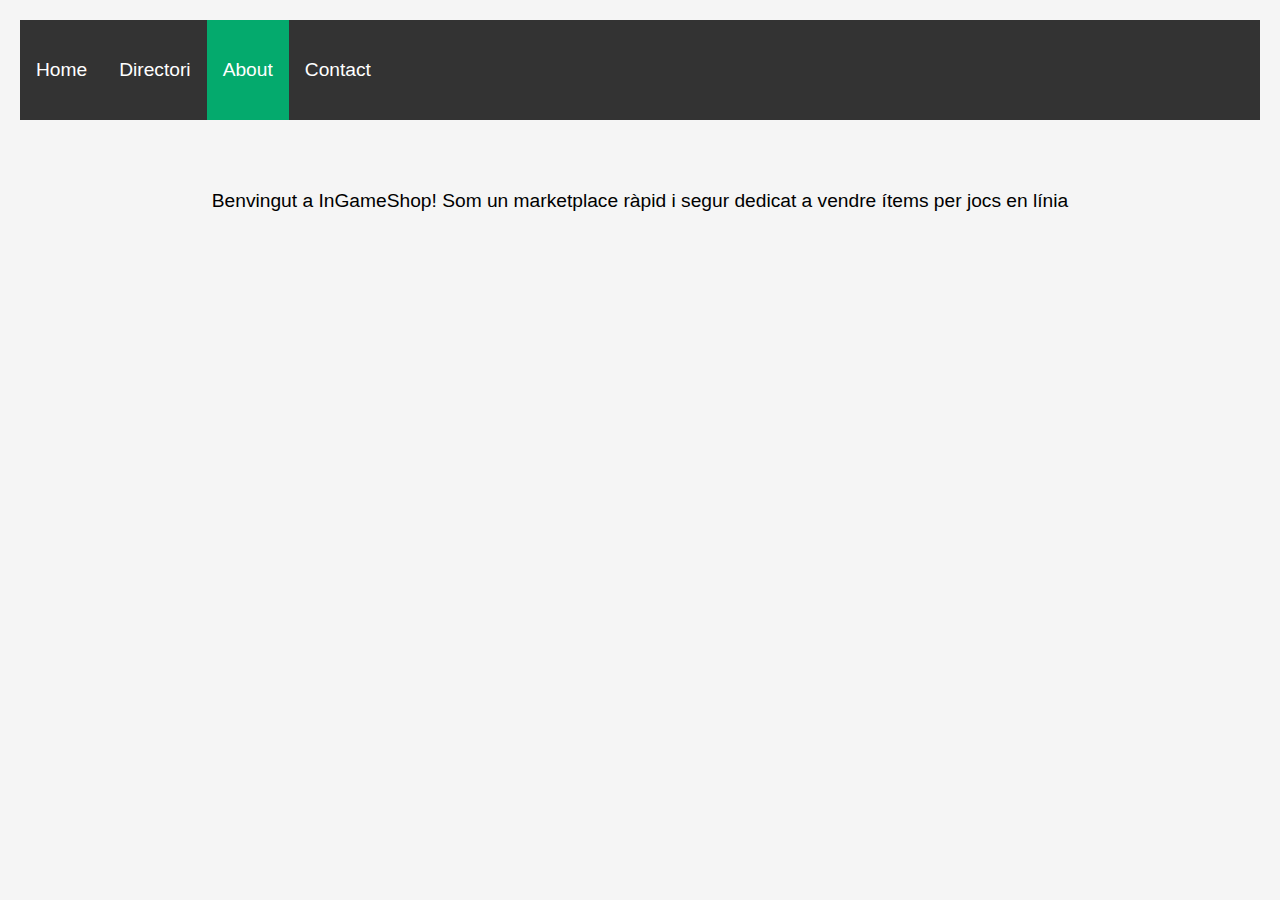
<file: about.html>
<!DOCTYPE html>
<head>
  <link rel="stylesheet" href="styles.css">
    <ul class="navbar">
    <li><a href="index.html">Home</a></li> <!--Benvinguda, destacats, promocions-->
    <li><a href="directori.html">Directori</a></li> <!--Llista de tots els productes amb busqueda-->
    <li><a class="active" href="about.html">About</a></li> <!--About us-->
    <li><a href="contact.html">Contact</a></li> <!--Contacta amb nosaltres-->
  </ul>
</head>
<body>
  <p class="content">
    Benvingut a InGameShop! Som un marketplace ràpid i segur dedicat a vendre ítems per jocs en línia
  </p>
</body>
</html>
</file>
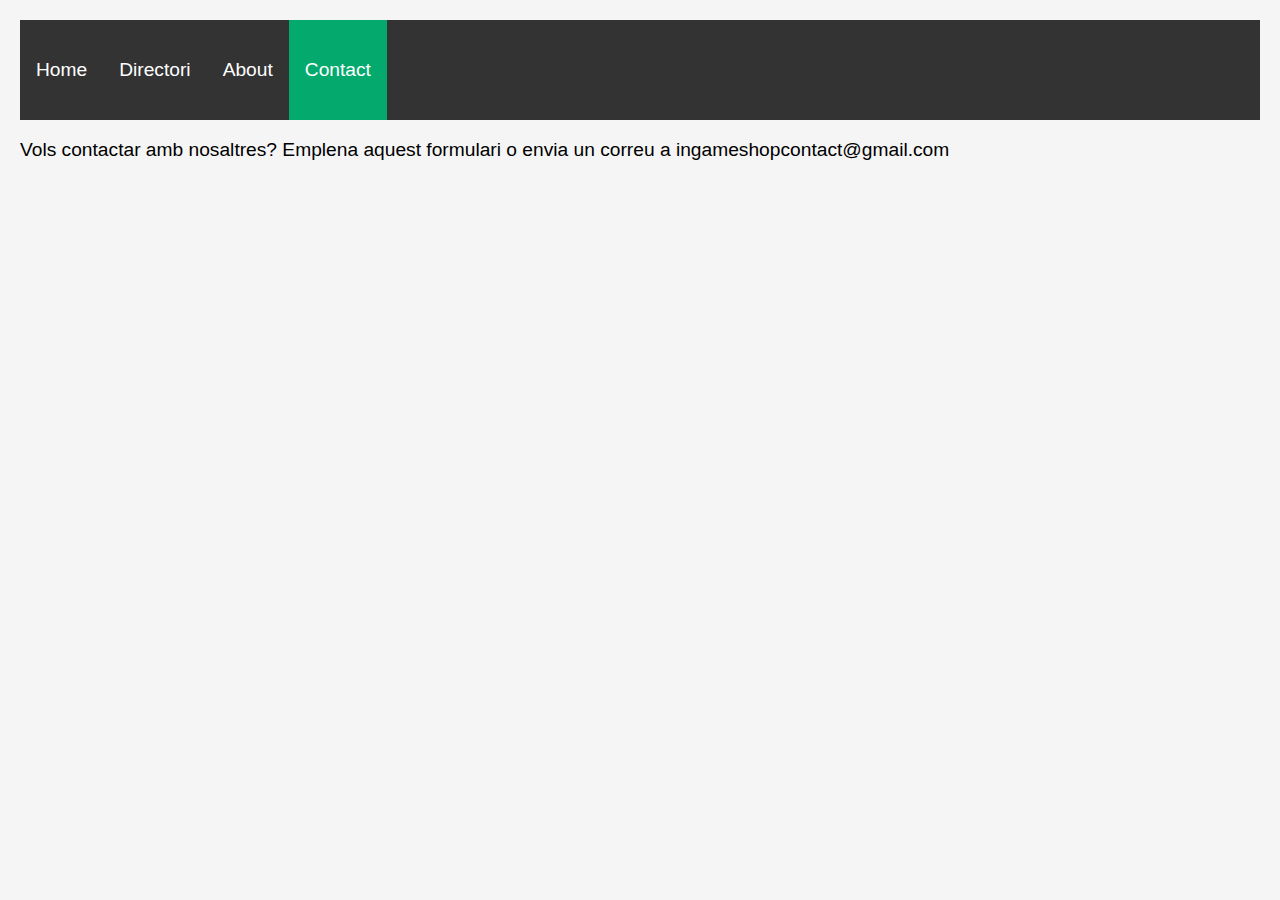
<file: contact.html>
<!DOCTYPE html>
<head>
  <link rel="stylesheet" href="styles.css">
    <ul class="navbar">
    <li><a href="index.html">Home</a></li> <!--Benvinguda, destacats, promocions-->
    <li><a href="directori.html">Directori</a></li> <!--Llista de tots els productes amb busqueda-->
    <li><a href="about.html">About</a></li> <!--About us-->
    <li><a class="active" href="contact.html">Contact</a></li> <!--Contacta amb nosaltres-->
  </ul>
</head>
<body>
  <p>Vols contactar amb nosaltres? Emplena aquest formulari o envia un correu a ingameshopcontact@gmail.com</p>
</body>
</html>
</file>
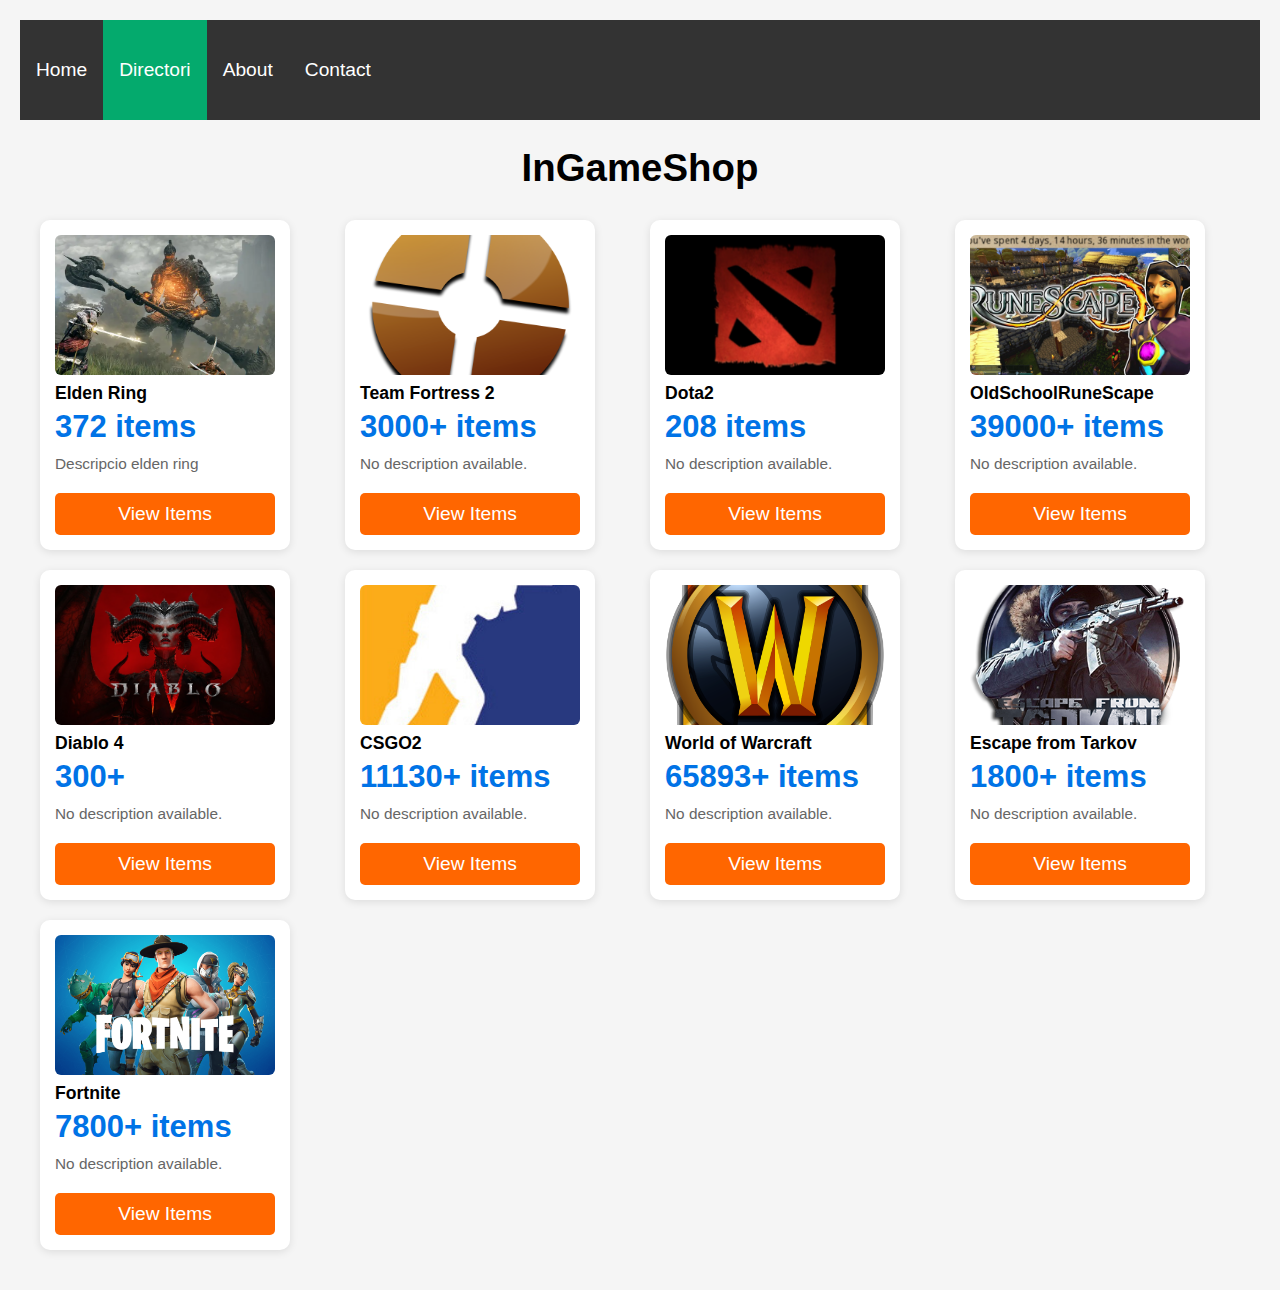
<file: directori.html>
<!DOCTYPE html>
<head>
  <link rel="stylesheet" href="styles.css">
    <ul class="navbar">
    <li><a href="index.html">Home</a></li> <!--Benvinguda, destacats, promocions-->
    <li><a class="active" href="directori.html">Directori</a></li> <!--Llista de tots els productes amb busqueda-->
    <li><a href="about.html">About</a></li> <!--About us!-->
    <li><a href="contact.html">Contact</a></li> <!--Contacta amb nosaltres-->
  </ul>
</head>

<body>
  <h1>InGameShop</h1>
  <div class="catalogue" id="catalogue"></div>
<script src="vorhees.js"></script>
<script>
  const catalogueEl = document.getElementById("catalogue");

  vorheesData.forEach(game => {
    const card = document.createElement("div");
    card.className = "card";
    card.innerHTML = `
      <img src="${game.imatge}" alt="${game.titol}" class="product-img">
      <div class="title">${game.titol}</div>
      <div class="items">${game.items}</div>
      <div class="description">${game.descripcio || 'No description available.'}</div>
      <a href="#" class="button">View Items</a>
    `;
    catalogueEl.appendChild(card);
  });
</script>
</body>
</html>
</file>
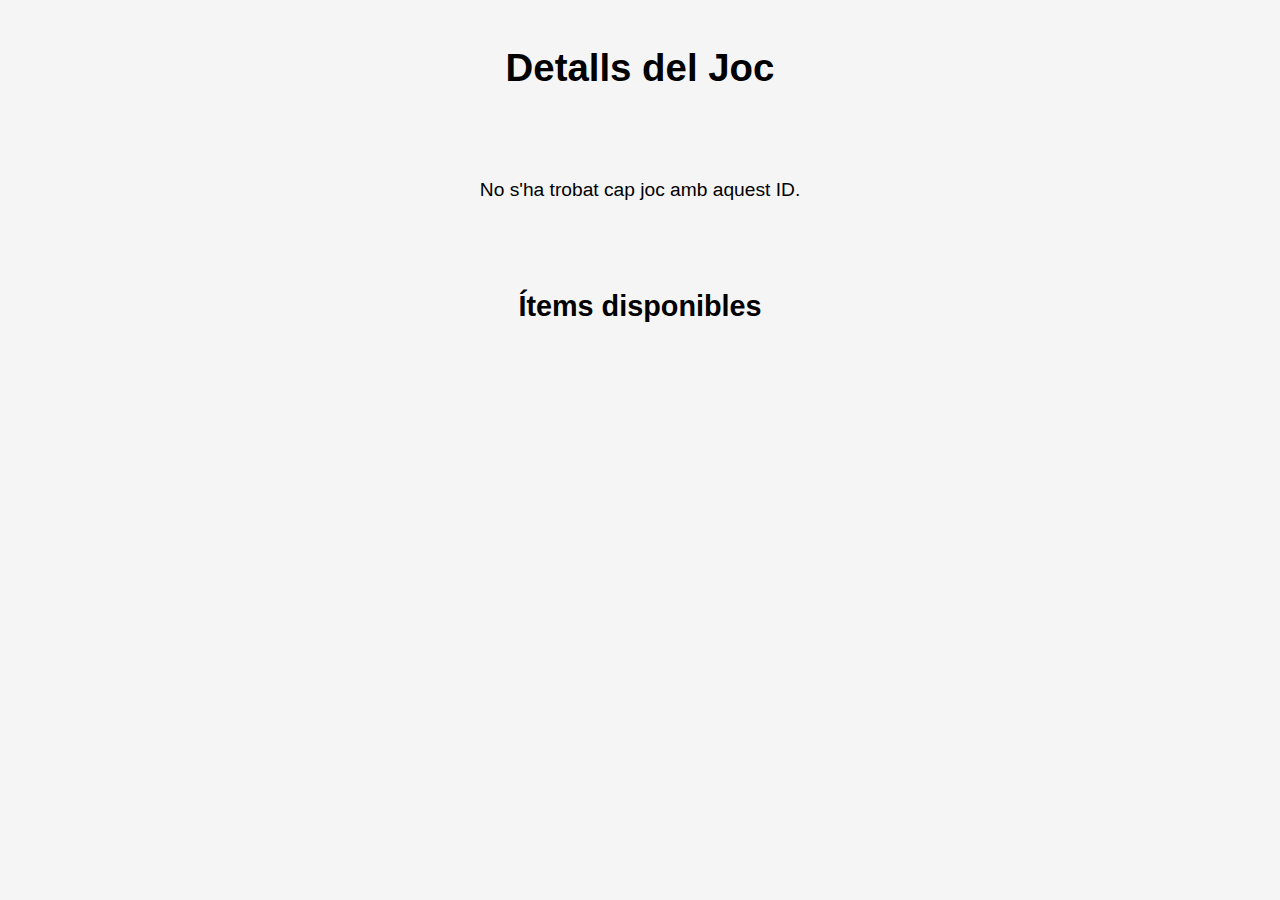
<file: game.html>
<!DOCTYPE html>
<html>
<head>
  <link rel="stylesheet" href="styles.css">
  <title>Detalls del Joc</title>
</head>
<body>
  <h1 id="game-title">Detalls del Joc</h1>
  <div class="content" id="game-info"></div>
  <h2 style="text-align:center;">Ítems disponibles</h2>
  <div id="categories-container"></div>

  <script src="vorhees.js"></script>
  <script>
    const params = new URLSearchParams(window.location.search);
    const gameId = params.get("id");
    const game = vorheesData.find(g => g.id === gameId);

    const infoEl = document.getElementById("game-info");
    const categoriesContainer = document.getElementById("categories-container");
    const titleEl = document.getElementById("game-title");

    if (game) {
      titleEl.textContent = game.titol;
      infoEl.innerHTML = `
        <img src="${game.imatge}" alt="${game.titol}" class="product-img">
        <div class="title">${game.titol}</div>
        <div class="items">${game.items}</div>
        <div class="description">${game.descripcio}</div>
        <a href="directori.html" class="button">← Tornar al Directori</a>
      `;

      if (game.productes && game.productes.length > 0) {
        // Agrupar productos por categoría
        const grouped = {};
        game.productes.forEach(item => {
          if (!grouped[item.categoria]) grouped[item.categoria] = [];
          grouped[item.categoria].push(item);
        });

        for (const categoria in grouped) {
          const section = document.createElement("div");
          section.className = "carousel-container";

          const title = document.createElement("div");
          title.className = "carousel-title";
          title.textContent = categoria;

          const carousel = document.createElement("div");
          carousel.className = "carousel";

          grouped[categoria].forEach(item => {
            const card = document.createElement("div");
            card.className = "card";
            card.innerHTML = `
              <img src="${item.imatge}" alt="${item.nom}">
              <div class="title">${item.nom}</div>
            `;
            carousel.appendChild(card);
          });

          section.appendChild(title);
          section.appendChild(carousel);
          categoriesContainer.appendChild(section);
        }

      } else {
        categoriesContainer.innerHTML = "<p style='text-align:center;'>Aquest joc no té ítems disponibles.</p>";
      }
    } else {
      infoEl.innerHTML = `<p>No s'ha trobat cap joc amb aquest ID.</p>`;
    }
  </script>
</body>
</html>
</file>
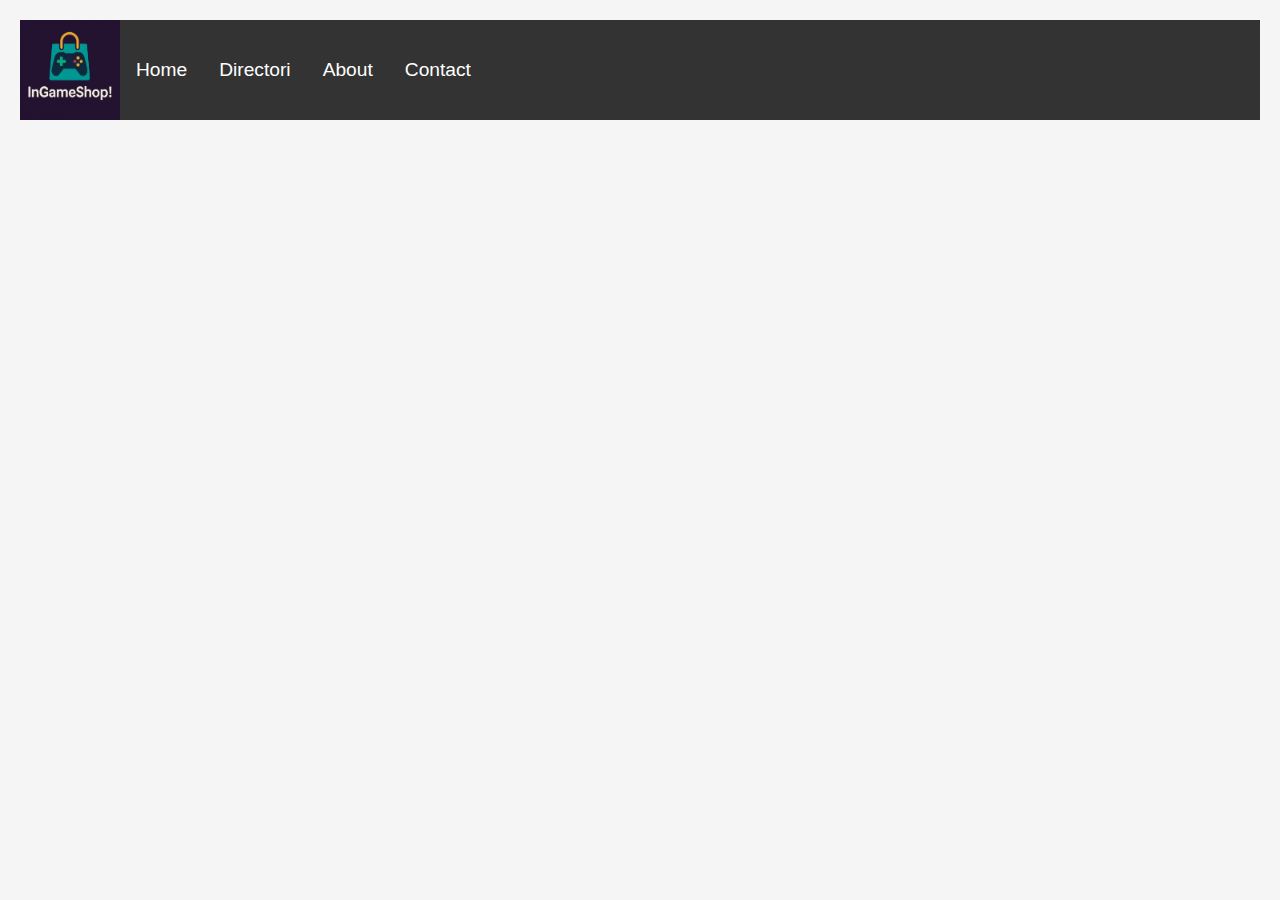
<file: item.html>
<!DOCTYPE html>
<html lang="ca">
<head>
  <meta charset="UTF-8" />
  <meta name="viewport" content="width=device-width, initial-scale=1.0"/>
  <title>Detalls de l'Ítem</title>
  <link rel="stylesheet" href="styles.css"/>
</head>
<body>
  <ul class="navbar">
    <li><img src="img/logo.png" height="100" width="100"/></li>
    <li><a href="index.html">Home</a></li>
    <li><a href="directori.html">Directori</a></li>
    <li><a href="about.html">About</a></li>
    <li><a href="contact.html">Contact</a></li>
  </ul>

  <div id="item-detalls" class="item-container"></div>

  <script src="vorhees.js"></script>
  <script>
    function obtenirParametreURL(nom) {
      const params = new URLSearchParams(window.location.search);
      return params.get(nom);
    }

    const nomItem = obtenirParametreURL("item");
    const itemTrobat = (() => {
      for (const joc of vorheesData) {
        for (const item of joc.productes) {
          if (item.nom === nomItem) {
            return { ...item, joc: joc.titol, JocId: joc.id };
          }
        }
      }
      return null;
    })();

    const container = document.getElementById("item-detalls");

    if (itemTrobat) {
      container.innerHTML = `
        <h1>${itemTrobat.nom}</h1>
        <img src="${itemTrobat.imatge}" alt="${itemTrobat.nom}" class="item-image"/>
        <p><strong>Categoria:</strong> ${itemTrobat.categoria}</p>
        <p><strong>Preu:</strong> ${itemTrobat.preu} €</p>
        <p><strong>Joc:</strong> ${itemTrobat.joc}</p>
        <a href="game.html?id=${itemTrobat.JocId}" class="button">Veure joc</a>
      `;
    } else {
      container.innerHTML = `<p>Ítem no trobat.</p>`;
    }
  </script>
</body>
</html>
</file>
<file: styles.css>
/* Estil de la navbar */
ul.navbar {
  list-style-type: none;
  margin: 0;
  padding: 0;
  overflow: hidden;
  background-color: #333;
}

.navbar li {
  display: flex;
  float: left;
  align-items: center;
  height: 100px; /* igual que la imagen */
}

.navbar li a {
  display: block;
  color: white;
  text-align: center;
  padding: 37px 16px;
  text-decoration: none;
}

.navbar li a:hover:not(.active) {
  background-color: #111;
}

.navbar li img {
  display: block;
  height: 100px;
  width: 100px;
  object-fit: contain;
  margin: auto 0;
}

.active {
  background-color: #04AA6D;
}

/* Estil del body */
body {
  font-family: Arial, sans-serif;
  background: #f5f5f5;
  margin: 0;
  padding: 20px;
  font-size: 1.2rem;
  color: black;
}

/* Elements generals */
ul {
  list-style-type: upper-roman;
  line-height: 2rem;
}

h1 {
  text-align: center;
  margin-bottom: 30px;
}

/* Estil de taules */
table, th, td {
  border: 1px solid black;
  border-collapse: collapse;
}

/* Contenidor central */
.container {
  display: flex;
  justify-content: center;
  padding: 40px;
  gap: 60px;
}

/* Estil del catàleg */
.catalogue {
  display: grid;
  grid-template-columns: repeat(auto-fill, minmax(250px, 1fr));
  gap: 20px;
  margin: 20px;
}

/* Estil de targetes (cards) */
.card {
  background: #fff;
  border-radius: 10px;
  box-shadow: 0 2px 8px rgba(0, 0, 0, 0.1);
  padding: 15px;
  display: flex;
  flex-direction: column;
  width: 220px;
  transition: transform 0.2s ease;
}
.card:hover {
  transform: scale(1.03);
}
.card img {
  width: 100%;
  height: 140px;
  object-fit: cover;
  border-radius: 6px;
}
.card .title {
  font-weight: bold;
  margin-top: 8px;
}
.card .description {
  font-size: 0.8em;
  color: #666;
}

/* Elements dins les targetes */
.product-img {
  max-width: 100%;
  height: 150px;
  object-fit: cover;
  border-radius: 8px;
}

.title {
  font-size: 1.1rem;
  font-weight: bold;
  margin: 10px 0 5px;
}

.description {
  font-size: 0.8rem;
  color: #555;
  margin: 10px 0;
  flex-grow: 1;
}

.price {
  font-weight: bold;
  color: green;
  margin-top: 5px;
}

.items {
  color: #0073e6;
  font-weight: bold;
  font-size: 31px;
}

/* Botó */
.button {
  background-color: #ff6600;
  color: white;
  border: none;
  padding: 10px;
  text-align: center;
  border-radius: 5px;
  cursor: pointer;
  text-decoration: none;
  display: inline-block;
  margin-top: 10px;
}
.button:hover {
  background-color: #e65c00;
}

/* Contingut */
.content {
  max-width: 900px;
  margin: 50px auto;
  text-align: center;
  padding: 20px;
}

/* Carousel */
.carousel-container {
  margin: 20px 0;
}
.carousel-title {
  font-size: 1.5em;
  margin: 10px 0;
}
.carousel {
  display: flex;
  overflow-x: auto;
  gap: 12px;
  padding: 10px;
  scroll-snap-type: x mandatory;
}

/* Carusel d'índex */
.carrusel {
  overflow: hidden;
  width: 100%;
  max-width: 1600px;
  margin: auto;
  position: relative;
}
.slides {
  display: flex;
  overflow-x: auto;
  transition:transform 0.5s ease-in-out;
}
.slide {
  flex: 0 0 50%;
  width: 50%;
  height: auto;
}
.slide img{
  width:100%;
  height:auto;
  object-fit: cover;
  display:block;
  margin:auto;
}
.slide.especial{
  flex:0 0 100%;
  max-width: 100%;
  height:auto;
  margin:auto;

}
/* Botons del carusel */
.botons {
  text-align: center;
  margin-top: 10px;
}

/* Formulari de contacte */
.contact-info {
  max-width: 400px;
}
.contact-info h2 {
  font-size: 28px;
}
.contact-info p {
  margin-bottom: 20px;
}
.contact-info div {
  margin-bottom: 15px;
}
.contact-info i {
  color: orange;
  margin-right: 10px;
}

.form {
  flex: 1;
  max-width: 500px;
}
.form input, .form textarea {
  width: 100%;
  padding: 10px;
  margin-bottom: 20px;
  border-radius: 5px;
  border: 1px solid #ccc;
  font-size: 16px;
}
.form-row {
  display: flex;
  gap: 10px;
}
.form-row input {
  flex: 1;
}
.form button {
  background-color: #ff5c1a;
  color: white;
  border: none;
  padding: 12px 24px;
  font-size: 16px;
  border-radius: 25px;
  cursor: pointer;
}
.form button:hover {
  background-color: #e64a00;
}
/*About*/

.about-page .content {
  max-width: 1700px;
  margin: 50px auto;
  padding: 20px;
  text-align: center;
  font-size: 0.95em;
  color: #333;
  line-height: 1.8;
}

.about-page .content h1 {
  font-size: 1.8em;
  margin-bottom: 20px;
}

.about-page .content span {
  display: block;
  margin-top: 20px;
  font-weight: bold;
}

/* Responsivitat */
@media (max-width: 600px) {
  .catalogue {
    grid-template-columns: 1fr;
    gap: 15px;
    margin: 10px;
  }

  .card {
    width: 100%;
    padding: 10px;
  }

  .card img {
    height: auto;
    max-height: 180px;
  }

  .title {
    font-size: 1rem;
    word-break: break-word;
    text-align: center;
  }

  .description {
    font-size: 0.8rem;
    word-break: break-word;
    text-align: center;
  }

  .price {
    font-size: 1.2rem;
    text-align: center;
  }

  .button {
    font-size: 1rem;
    padding: 8px 12px;
    width: 100%;
    box-sizing: border-box;
    display: block;
    margin: 10px auto 0;
  }

  .content {
    padding: 10px;
    margin-top: 20px;
  }

  .carrusel {
    max-width: 95vw;
  }

  /*Navbar*/

  .navbar {
    display: flex;
    flex-direction: row;
    align-items: center;
    flex-wrap: nowrap;
    padding: 2px;
    margin: 0;
    list-style: none;
    background-color: #f8f8f8;

    /* Força la mida petita */
    height: 30px;
    max-height: 30px;
    overflow: hidden;
  }

  .navbar li {
    margin: 0 2px;
  }

  .navbar img {
    width: 30px !important;
    height: 30px !important;
    object-fit: contain;
  }

  .navbar a {
    font-size: 10px;
    padding: 2px 4px;
    text-decoration: none;
    line-height: 1;
  }
}
</file>
